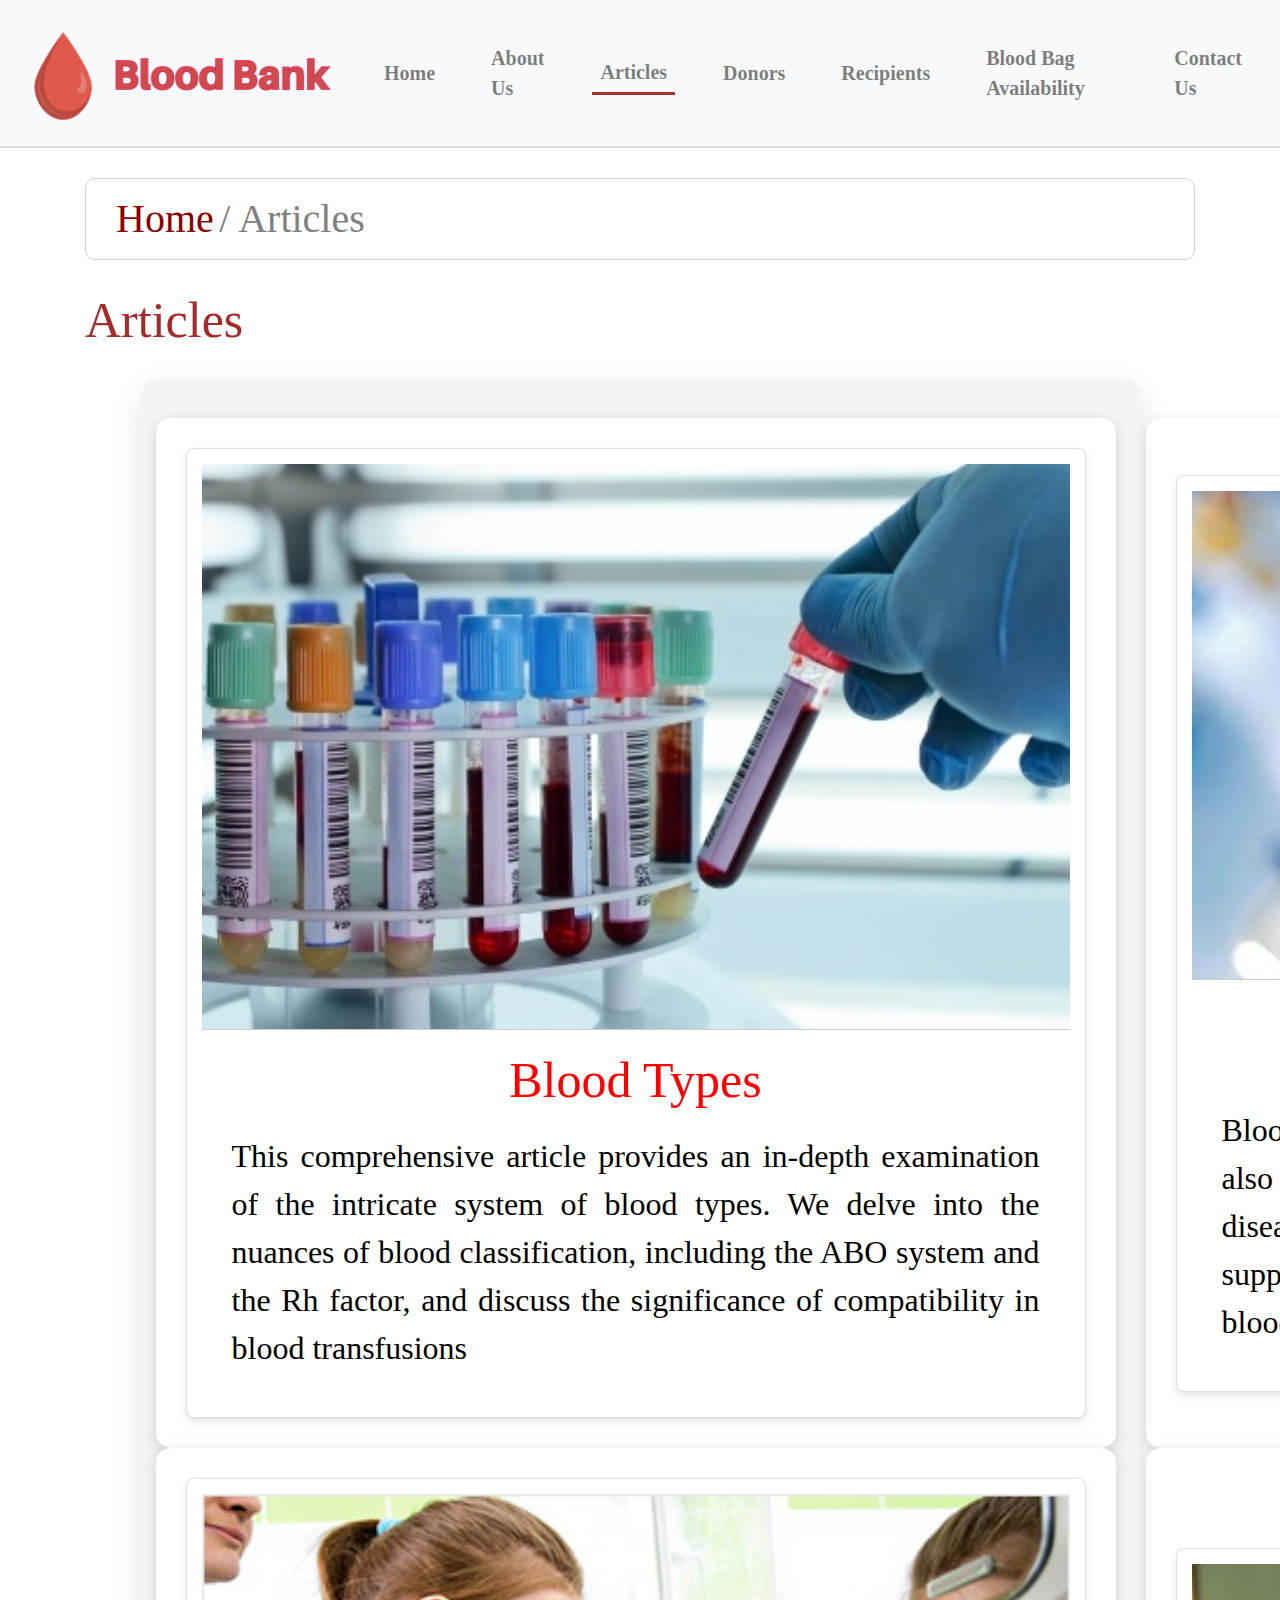
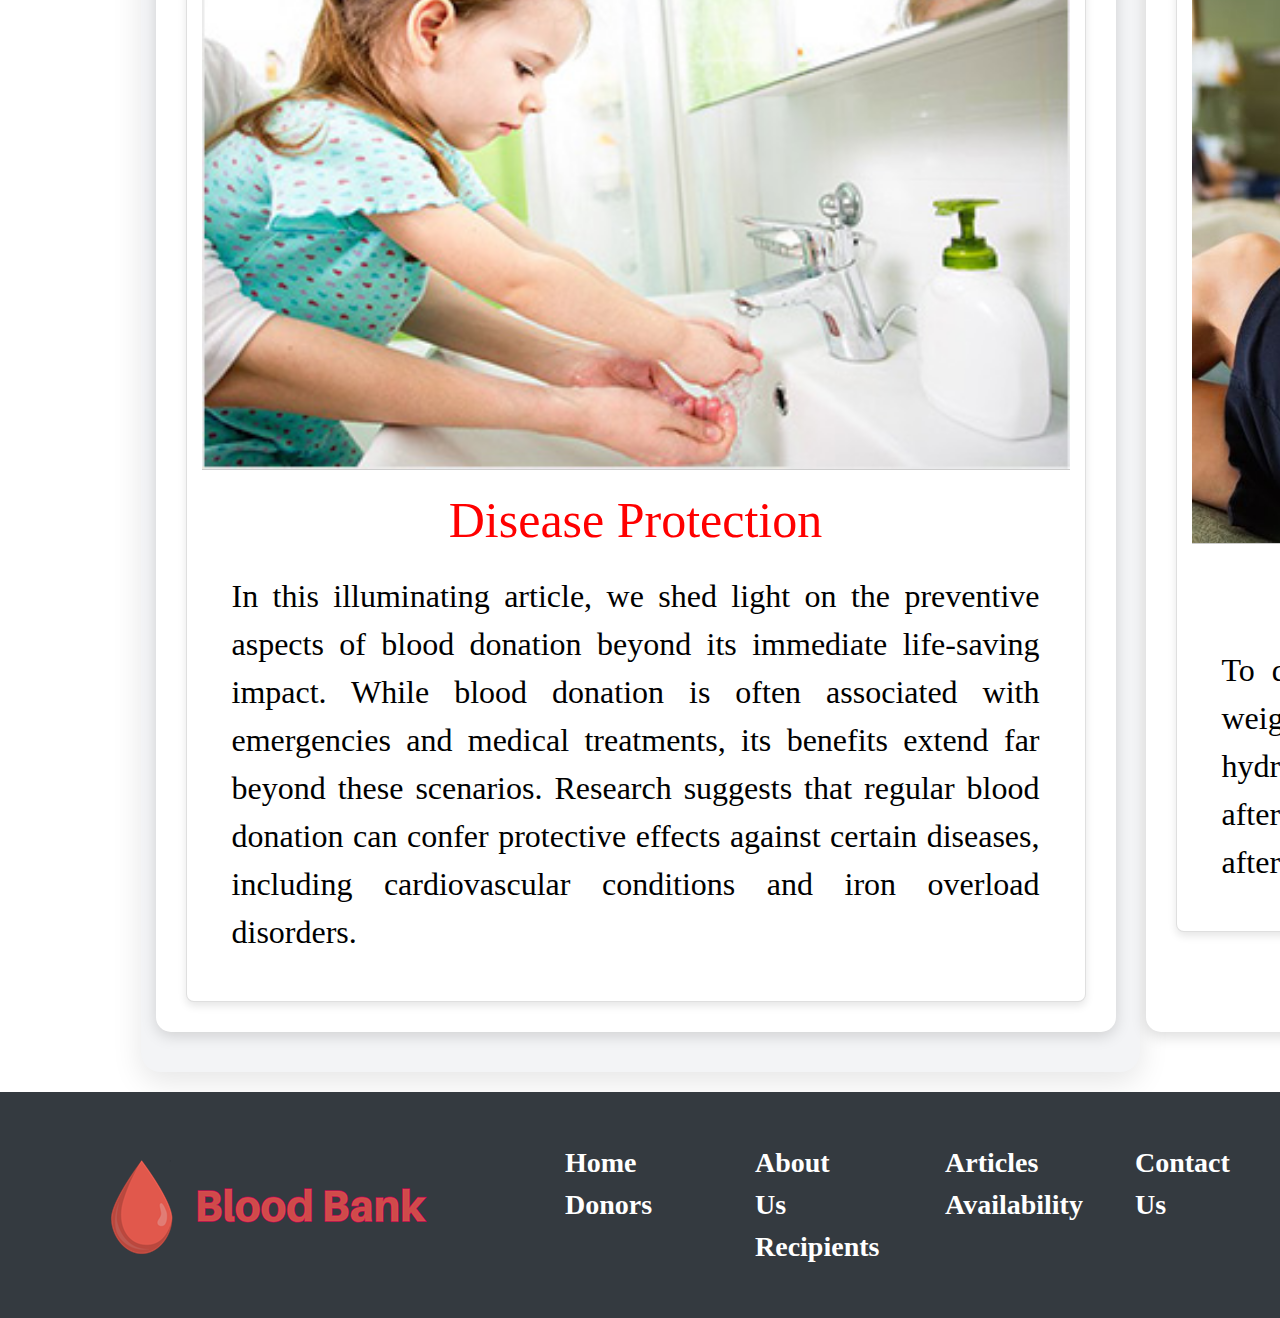
<file: article.html>
<!DOCTYPE html>
<html lang="en">

<head>
    <meta charset="UTF-8" />
    <meta name="viewport" content="width=device-width, initial-scale=1.0" />
    <meta http-equiv="X-UA-Compatible" content="ie=edge" />

    <!-- Website font and icons -->
    <!-- <link rel="stylesheet" href="https://use.fontawesome.com/releases/v5.8.1/css/all.css"
        integrity="sha384-50oBUHEmvpQ+1lW4y57PTFmhCaXp0ML5d60M1M7uH2+nqUivzIebhndOJK28anvf" crossorigin="anonymous"> -->

    <!-- Bootstrap CSS -->
    <link rel="stylesheet" href="https://maxcdn.bootstrapcdn.com/bootstrap/4.0.0/css/bootstrap.min.css" />
    <link rel="stylesheet" href="swiper.min.css">
    <link rel="stylesheet" type="text/css" href="style.css" />

    <title>Article</title>
</head>

<body>

    <!-- Navbar Start -->
    <section id="Nav2">
        <nav class="navbar navbar-expand-lg navbar-light bg-light">
            <a class="navbar-brand" href="index.html">
                <img src="logo.png" width="140" height="auto" alt="Logo">
            </a>
            <button class="navbar-toggler" type="button" data-toggle="collapse" data-target="#navbarSupportedContent"
                aria-controls="navbarSupportedContent" aria-expanded="false" aria-label="Toggle navigation">
                <span class="navbar-toggler-icon"></span>
            </button>

            <div class="collapse navbar-collapse" id="navbarSupportedContent">
                <ul class="navbar-nav ml-auto">
                    <li class="nav-item">
                        <a class="nav-link" href="index.html">Home</a>
                    </li>
                    <li class="nav-item">
                        <a class="nav-link" href="About-us.html">About Us</a>
                    </li>
                    <li class="nav-item">
                        <a class="nav-link selected" href="article.html">Articles</a>
                    </li>
                    <li class="nav-item">
                        <a class="nav-link" href="donor.html">Donors</a>
                    </li>
                    <li class="nav-item">
                        <a class="nav-link" href="Recipients.html">Recipients</a>
                    </li>
                    <li class="nav-item">
                        <a class="nav-link" href="bloodBag.html">Blood Bag Availability</a>
                    </li>
                    <li class="nav-item">
                        <a class="nav-link" href="contact-us.html">Contact Us</a>
                    </li>
                </ul>
            </div>
        </nav>
    </section>
    <!-- Navbar End -->

    <!-- Navigator Start -->
    <section id="navigator">
        <div class="container">
            <div class="path">
                <div class="path-main" style="color: darkred; display:inline-block; font-size: 40px;" >Home</div>
                <div class="path-direction" style="color: grey; display:inline-block; font-size: 40px;"> / Articles</div>
            </div>
        </div>
    </section>
    <!-- Navigator End -->

    <!-- Article Section Start -->
    <!-- <section id="article">
        <div class="container">
            <h2 style="display: inline-block; font-size: 40px; color: red;">Articles</h2>
            <div class="swiper-container">
                <div class="swiper-wrapper">
                    
                    <div class="swiper-slide">
                        <div class="card">
                            <div class="card-img-top" style="position: relative;">
                                <img src="p3.jpg" alt="Card image">
                            </div>
                            <div class="card-body">
                                <h4 class="card-title" style="color: red; font-size: 30px;">Blood Types</h4>
                                <p class="card-text">This comprehensive article provides an in-depth examination of the intricate system of blood types. We delve into the nuances of blood classification, including the ABO system and the Rh factor, and discuss the significance of compatibility in blood transfusions. Understanding blood types is paramount in healthcare settings, as it determines the suitability of donor blood for recipients and minimizes the risk of adverse reactions. We explore the characteristics of each blood type, their distribution in the population, and the implications for medical treatment and transfusion therapy.</p>
                            </div>
                        </div>
                        <div class="card">
                            <div class="card-img-top" style="position: relative;">
                                <img src="p4.jpg" alt="Card image">
                            </div>
                            <div class="card-body">
                                <h4 class="card-title" style="color: red; font-size: 30px;">Donations Benefits</h4>
                                <p class="card-text">In this article, we delve into the wide-ranging benefits of blood donation. Not only does donating blood provide a critical lifeline for individuals in need during emergencies and medical procedures, but it also offers numerous advantages for the donors themselves. Research suggests that regular blood donation can have positive effects on the donor's health, such as reducing the risk of cardiovascular diseases and certain types of cancer. Additionally, blood donation promotes the renewal of blood cells, which helps maintain overall vitality and well-being. By participating in blood donation programs, individuals not only contribute to the greater good of society but also reap significant health benefits for themselves.
                                </p>
                            </div>
                    </div>
                   
                    <div class="swiper-slide">
                        <div class="card">
                            <div class="card-img-top" style="position: relative;">
                                <img src="p1.jpg" alt="Card image">
                            </div>
                            <div class="card-body">
                                <h4 class="card-title" style="color: red; font-size: 30px;">How to Donate?</h4>
                                <p class="card-text">This comprehensive guide offers invaluable insights into the blood donation journey, empowering readers to become active participants in this life-saving endeavor. We break down the donation process into manageable steps, beginning with the preliminary eligibility assessment to determine suitability for donation. We provide practical tips and recommendations for donors, including dietary considerations, hydration strategies, and relaxation techniques to optimize the donation experience. Additionally, we offer guidance on what to expect during the donation procedure and how to care for oneself afterward. By demystifying the blood donation process and addressing common concerns and misconceptions, this article aims to inspire and educate individuals to take proactive steps towards making a positive impact on society.</p>
                            </div>
                        </div>
                        <div class="card">
                            <div class="card-img-top" style="position: relative;">
                                <img src="p5.jpg" alt="Card image">
                            </div>
                            <div class="card-body">
                                <h4 class="card-title" style="color: red; font-size: 30px;">Disease Protection</h4>
                                <p class="card-text">In this illuminating article, we shed light on the preventive aspects of blood donation beyond its immediate life-saving impact. While blood donation is often associated with emergencies and medical treatments, its benefits extend far beyond these scenarios. Research suggests that regular blood donation can confer protective effects against certain diseases, including cardiovascular conditions and iron overload disorders. Furthermore, blood donation plays a crucial role in supporting community healthcare initiatives by ensuring an adequate blood supply for patients in need. By exploring the intersection of blood donation and disease prevention, readers will gain a deeper understanding of the holistic benefits of this altruistic act and its contribution to public health.</p>
                            </div>
                        </div>
                    </div>
                </div>
                <div class="swiper-pagination"></div>
            </div>
        </div>
    </section> -->
    <section id="articles">
        <div class="container">
            <h2 style="display: inline-block;color: brown; font-size: 50px; text-align: center; ">Articles</h2>
            <div class="swiper-container">
            
                <div class="swiper-wrapper">
                    <div class="swiper-slide">
                        <div class="card">
                            <div class="card-img-top" style="position: relative;">
                                <img src="p3.jpg" alt="Card image" width="400px">
                            </div>
                            <div class="card-body">
                                <h4 class="card-title" style="font-size: 50px; color: red;">Blood Types</h4>
                                <p class="card-text">This comprehensive article provides an in-depth examination of the intricate system of blood types. We delve into the nuances of blood classification, including the ABO system and the Rh factor, and discuss the significance of compatibility in blood transfusions</p>

                            </div>
                        </div>
                    </div>
                    <div class="swiper-slide">
                        <div class="card">
                            <div class="card-img-top" style="position: relative;">
                                <img src="p4.jpg" alt="Card image" width="400px" height="300px">
                                <button class="like"><i class="fas fa-heart icon-large"></i></button>
                            </div>
                            <div class="card-body">
                                <h4 class="card-title" style="font-size: 50px; color: red;">Donations Benefits</h4>
                                <p class="card-text">Blood donation not only saves lives during emergencies but also offers health benefits to donors, reducing the risk of diseases like heart disease and cancer. It plays a crucial role in supporting community healthcare by ensuring an adequate blood supply for patients in need. </p>
                               
                            </div>
                        </div>
                    </div>
                </div>
                <div>
                    <div class="swiper-wrapper">
                    <div class="swiper-slide">
                        <div class="card ">
                            <div class="card-img-top" style="position: relative;">
                                <img src="p1.jpg" alt="Card image" height="300px">
                                
                            </div>
                            <div class="card-body">
                                <h4 class="card-title" style="font-size: 50px; color: red;">Disease Protection</h4>
                                <p class="card-text">In this illuminating article, we shed light on the preventive aspects of blood donation beyond its immediate life-saving impact. While blood donation is often associated with emergencies and medical treatments, its benefits extend far beyond these scenarios. Research suggests that regular blood donation can confer protective effects against certain diseases, including cardiovascular conditions and iron overload disorders.</p>
                                
                            </div>
                        </div>
                    </div>
                    <div class="swiper-slide">
                        <div class="card">
                            <div class="card-img-top" style="position: relative;">
                                <img src="p5.jpg" alt="Card image" width="400px">
                                
                            </div>
                            <div class="card-body">
                                <h4 class="card-title" style="font-size: 50px; color: red;">How To Donate?</h4>
                                <p class="card-text">To donate blood, ensure you're healthy and meet age and weight requirements. Visit a donation center, eat well, and stay hydrated beforehand. The process takes around 10 minutes, after which you rest and rehydrate. Avoid strenuous activity afterward. You can donate every two months.</p>
                                
                            </div>
                        </div>
                    </div>
            </div>
        </div>
    </section>
    <!-- Article Section End -->

    <!-- Footer Start -->
    <section id="footer">
        <div class="container">
            <div class="row">
                <div class="col-md-6 col-lg-4">
                    <div class="foot-info">
                        <img src="logo.png" alt="Logo">
                    </div>
                </div>
                <div class="col-md-6 col-lg-8 footer-menu">
                    <div class="row">
                        <div class="col-sm-6 col-md-3">
                            <ul class="menu">
                                <li><a href="index.html">Home</a></li>
                                <li><a href="donor.html">Donors</a></li>
                            </ul>
                        </div>
                        <div class="col-sm-6 col-md-3">
                            <ul class="menu">
                                <li><a href="About-us.html">About Us</a></li>
                                <li><a href="Recipients.html">Recipients</a></li>
                            </ul>
                        </div>
                        <div class="col-sm-6 col-md-3">
                            <ul class="menu">
                                <li><a href="article.html">Articles</a></li>
                                <li><a href="bloodBag.html">Availability</a></li>
                            </ul>
                        </div>
                        <div class="col-sm-6 col-md-3">
                            <ul class="menu">
                                <li><a href="contact-us.html">Contact Us</a></li>
                            </ul>
                        </div>
                    </div>
                </div>
            </div>
        </div>
    </section>
    <!-- Footer End -->

    <!-- Optional JavaScript -->
    <script src="https://code.jquery.com/jquery-3.2.1.min.js"></script>
    <script src="https://maxcdn.bootstrapcdn.com/bootstrap/4.0.0/js/bootstrap.min.js"></script>
    <script src="https://cdnjs.cloudflare.com/ajax/libs/popper.js/1.12.9/umd/popper.min.js"></script>
    <script type="text/javascript" src="swiper.min.js"></script>
   <script src="swiper.js"></script>
   <script src="main.js"></script>
</body>

</html>
</file>
<file: style.css>
body {
    font-family: "Times New Roman", Times, serif;
    height: 100%;
  }

.navbar {
  background-color: white; 
  padding: 10px 0; 
  border-bottom: 2px solid #ddd; 
}

.navbar-brand img {
  width: 340px; 
  height: auto;
}

/* Navigation links styling */
.navbar-nav {
  margin-right: auto; /* Push navigation links to the right */
  display: flex; /* Align items in a single line */
  align-items: center; /* Center the links vertically */
}

.nav-item {
  margin-right: 20px; /* Add spacing between nav links */
}

.nav-link {
  color: #555; /* Text color of the nav links */
  font-size: 20px; /* Adjust the font size */
  font-weight: bold; /* Bold font for links */
  text-transform: capitalize; /* Capitalize first letter */
  padding: 5px 10px; /* Padding for spacing around the links */
}

.nav-link:hover {
  color: #a83232; /* Hover effect: change text color to red */
  text-decoration: none; /* Remove underline on hover */
}

.nav-link.selected {
  color: #a83232; /* Active link color (red) */
  border-bottom: 3px solid #a83232; /* Active link underlined in red */
}

/* Header Banner Styling */
.header-banner {
  background-color: #a83232; /* Red background for header */
  color: white; /* White text color */
  text-align: center; /* Center-align the content */
  padding: 50px 0; /* Padding for spacing */
  font-size: 36px; /* Font size for the header text */
  font-weight: bold; /* Bold font */
}

.header-banner img {
  width: 100px; /* Optional: Adjust size of any images in the banner */
  height: auto;
}
  
   
  #Pre-header {
    /* background-position: center;
    background-size: cover;
    background-repeat: no-repeat; */
    height: 600px;
  }
   
 
  #header .container {
    width: 37%;
    margin-right: 0;
    padding: 30px 35px 40px 10px;
    text-align: left;
  }
   
  #header .container h1 {
    color: darkred;
    margin-top: 100px;
  }
   
  #header .container h4 {
    color: rgb(51, 58, 65);
    line-height: 1.4em;
    margin-bottom: 20px;
  }
   
  #header .more {
    color: darkorange;
    background: rgb(51, 58, 65);
    font-size: 18px;
    padding: 5px 35px 5px 35px;
    margin-left: 0px 18px 0px 5px;
    border-radius: 5px;
  }
   
  #header .more:hover {
    color: red;
    transition: color 0.5s;
  } 
   
   
  #header {
    background-image: url(../imgs/header2.jpg);
    background-position: center center;
    background-size: auto 80%;
    background-repeat: no-repeat;
    background-color: white;
    height: 500px;
  }
   
  #header .container {
    width: 37%;
    margin-right: 0;
    padding: 30px 35px 40px 10px;
    text-align: left;
  }
   
  #header .container h1 {
    color: darkred;
    margin-top: 100px;
  }
   
  #header .container h4 {
    color: rgb(51, 58, 65);
    line-height: 1.4em;
    margin-bottom: 20px;
  }
   
  #header .more {
    color: darkorange;
    background: rgb(51, 58, 65);
    font-size: 18px;
    padding: 5px 35px 5px 35px;
    margin-left: 0px 18px 0px 5px;
    border-radius: 5px;
  }
   
  #header .more:hover {
    color: red;
    transition: color 0.5s;
  }
  #sub-header {
    width: 100%;
    height: auto;
    background-color: blue; 
}

#sub-header .container {
    width: 100%;
    max-width: 100%;
    margin: 0 auto;
}

#sub-header img {
    width: 100%;
    height: auto;
    display: block;
}
.swiper-container {
  width: 90%;
  margin: 20px auto;
  padding: 40px 0;
  background: #f3f4f6;
  border-radius: 20px;
  box-shadow: 0 10px 30px rgba(0, 0, 0, 0.1);
}

/* Swiper Wrapper */
.swiper-wrapper {
  display: flex;
}

/* Individual Slide Styling */
.swiper-slide {
  display: flex;
  flex-direction: column;
  justify-content: center;
  align-items: center;
  background: #ffffff;
  padding: 20px;
  margin: 0 15px; /* Spacing between slides */
  border-radius: 15px;
  text-align: center;
  box-shadow: 0 4px 15px rgba(0, 0, 0, 0.15);
  transition: transform 0.3s ease-in-out;
}

.swiper-slide:hover {
  transform: scale(1.05);
}

/* Slide Image */
.slide-image {
  width: 100%;
  height: 150px; /* Adjust height for a consistent look */
  object-fit: cover;
  border-radius: 10px;
  margin-bottom: 15px;
  width: 230px;
}

/* Card Style for Testimonial Cards */
.card {
  background: #fff;
  padding: 15px;
  margin: 10px;
  border-radius: 10px;
  box-shadow: 0px 5px 15px rgba(0, 0, 0, 0.1);
  width: 100px; /* Reduce width */
}

.card-btn {
  width: 150px; /* Adjust width */
  height: 50px; /* Adjust height */
  font-size: 20px; /* Adjust font size */
  padding: 10px 20px; /* Add padding for better sizing */
  background-color: #ff4d4d; /* Set background color (Optional) */
  color: white; /* Button text color */
  border: none; /* Remove border */
  border-radius: 8px; /* Add rounded corners */
  cursor: pointer; /* Pointer cursor */
  transition: transform 0.3s ease; /* Add smooth transition effect */
}

/* Add hover effect for buttons */
.card-btn:hover {
  transform: scale(1.1); /* Slightly enlarge the button when hovered */
  background-color: #e63946; /* Optional hover color */
}

/* Card Heading */
.card h3 {
  font-size: 28px;
  font-weight: 700;
  color:red ;
  margin-bottom: 10px;
}

/* Card Description */
.card p {
  font-size: 24px;
  color: black;
}

/* Swiper Navigation Arrows */
.swiper-button-next,
.swiper-button-prev {
  width: 40px;
  height: 40px;
  background-size: 40px 40px;
  background-color: rgba(0, 0, 0, 0.6);
  border-radius: 50%;
  top: 50%;
  margin-top: -20px;
  cursor: pointer;
}

/* Adjust Arrow Icons */
.swiper-button-next::after,
.swiper-button-prev::after {
  font-size: 16px;
  color: white;
}

/* Pagination Styling */
.swiper-pagination-bullet {
  background: #007aff;
  opacity: 0.6;
}

.swiper-pagination-bullet-active {
  background: #005bb5;
  opacity: 1;
}

@media (max-width: 768px) {
  .swiper-slide {
      width: 90%; 
  }

  .swiper-button-next, .swiper-button-prev {
      display: none; 
  }
}
   
  #Guide {
    overflow: hidden;
    padding-top: 50px;
    color: darkred;
  }
  #Guide .container {
    display: flex;
    justify-content: center; 
  }
  #Guide .box {
    border: 1px solid #ccc;
    padding: 20px;
    text-align: center; 
  }
  #Guide img {
    margin-bottom: 10px; 
  }
  #Guide p {
    margin-top: 0;
    margin-bottom: 10px;
  }
  #Guide h2:last-child {
    margin-bottom: 10px; 
  }
  button[type="submit"] {
    width: 100%;
    padding: 10px;
    background-color: #b5b9b6;
    color: white;
    border: none;
    cursor: pointer;
  }
  button[type="submit"]:hover {
    background-color: #890a0a;
  }
  
  #header {
    width: 100%;
    height: auto;
    display: block;
}

#header .container {
    max-width: 100%;
    height: auto;
    overflow: hidden; 
}

#header img {
    width: 100%;
    height: auto; 
    object-fit: cover;
    display: block; 
}

  

#footer {
  background-color: #343a40; /* Dark background */
  padding: 20px 0; /* Space between the top and bottom of the footer */
}

#footer .container {
  display: flex;
  justify-content: space-between; /* Spacing between elements */
  align-items: center; /* Vertically align elements */
  flex-wrap: wrap; /* Wrap elements on smaller screens */
}


.footer-menu {
  display: flex;
  justify-content: space-around;
  flex: 1; /* Ensure the menu items take up space evenly */
}

.footer-menu ul {
  list-style: none;
  padding: 0;
  margin: 0;
}

.footer-menu li {
  display: inline-block;
  margin: 0 20px; /* Space between menu items */
}

.footer-menu li a {
  color: #ffffff; /* White text */
  text-decoration: none;
  font-weight: bold;
  font-size: 38px;
}

.footer-menu li a:hover {
  text-decoration: underline; /* Underline on hover */
}

/* Responsive design for smaller screens */
@media (max-width: 768px) {
  .footer-menu {
      flex-direction: column; /* Stack vertically on smaller screens */
      text-align: center;
  }

  .footer-menu li {
      display: block;
      margin: 10px 0;
  }
}
/*styling for About us */
#team-members {
  background-color: #f8f9fa; /* Light background color */
  padding: 50px 0; /* Add padding */
  text-align: center; /* Center-align content */
}
 
.team-member {
  background-color: #fff; /* White background color for each member */
  padding: 20px; /* Add padding */
  border-radius: 10px; /* Rounded corners */
  box-shadow: 0 4px 8px rgba(0, 0, 0, 0.1); /* Add shadow for depth */
  transition: transform 0.3s ease-in-out; /* Smooth transition */
  margin-bottom: 30px; /* Add space between members */
}
 
.team-member:hover {
  transform: translateY(-10px); /* Move up on hover */
}
 
.team-member img {
  max-width: 100%;
  height: auto;
  border-radius: 50%; /* Make images circular */
  margin-bottom: 20px; /* Add some space below the image */
  box-shadow: 0 0 15px rgba(0, 0, 0, 0.1); /* Add shadow to images */
}
 
.team-member h4 {
  font-size: 1.5rem; /* Larger font size for member names */
  margin-bottom: 10px; /* Add space below the name */
  color: #333; /* Dark text color */
}
 
.team-member p {
  font-size: 1rem; /* Regular font size for additional info */
  color: #666; /* Slightly lighter text color */
}
 
/* Style for LinkedIn and GitHub icons */
.team-member a img {
  margin-right: 10px; /* Add space between icons */
  width: 30px; /* Set width for icons */
  height: 30px; /* Set height for icons */
  justify-content: center; /* Center icons horizontally */
}

/* Style for ERD */
.erd {
  background-color: #fff; /* White background color for each member */
  padding: 20px; /* Add padding */
  border-radius: 10px; /* Rounded corners */
  box-shadow: 0 4px 8px rgba(0, 0, 0, 0.1); /* Add shadow for depth */
  transition: transform 0.3s ease-in-out; /* Smooth transition */
  margin-bottom: 30px; /* Add space between members */
}

.erd:hover {
  transform: translateY(-10px); /* Move up on hover */
}

.erd img {
  max-width: 100%;
  height: auto;
  object-fit: cover;
  margin-bottom: 20px; /* Add some space below the image */
  box-shadow: 0 0 15px rgba(0, 0, 0, 0.1); /* Add shadow to images */
}

.erd h4 {
  font-size: 1.5rem; /* Larger font size for member names */
  margin-bottom: 10px; /* Add space below the name */
  color: #333; /* Dark text color */
}

.erd p {
  font-size: 1rem; /* Regular font size for additional info */
  color: #666; /* Slightly lighter text color */
}

/* Style for LinkedIn and GitHub icons */
.erd a img {
  margin-right: 10px; /* Add space between icons */
  width: 30px; /* Set width for icons */
  height: 30px; /* Set height for icons */
  justify-content: center; /* Center icons horizontally */
}
#navigator .container .path {
  border: 1px solid lightgrey;
  border-radius: 10px;
  font-size: 22px;
  padding: 10px 20px 10px 30px;
  margin: 30px 0px 30px 0px;
  width: 100%;
}
#footer {
  background-color: #343a40; /* Dark background */
  padding: 50px 0; /* Space between the top and bottom of the footer */
}

#footer .container {
  display: flex;
  justify-content: space-between; /* Spacing between elements */
  align-items: center; /* Vertically align elements */
  flex-wrap: wrap; /* Wrap elements on smaller screens */
}


.footer-menu {
  display: flex;
  justify-content: space-around;
  flex: 1; /* Ensure the menu items take up space evenly */
}

.footer-menu ul {
  list-style: none;
  padding: 0;
  margin: 0;
}

.footer-menu li {
  display: inline-block;
  margin: 0 100px; /* Space between menu items */
}

.footer-menu li a {
  color: #ffffff; /* White text */
  text-decoration: none;
  font-weight: bold;
  font-size: 28px;
}

.footer-menu li a:hover {
  text-decoration: underline; /* Underline on hover */
}

/* Responsive design for smaller screens */
@media (max-width: 768px) {
  .footer-menu {
      flex-direction: column; /* Stack vertically on smaller screens */
      text-align: center;
  }

  .footer-menu li {
      display: block;
      margin: 10px 0;
  }
}
/* Container for the cards */
/* Container for the cards */
/* Container for the cards */
/* Container for the cards */
/* .cards-container {
  display: flex;
  flex-wrap: wrap;
  justify-content: flex-start; 
  gap: 20px; 
  padding: 20px;
  margin-left: 0; 
  margin-right: 0; 
  width: 100%; 
  max-width: 1200px; 
  box-sizing: border-box; 
} */

/* Individual card styling */
.card {
  background-color: #fff;
  box-shadow: 0 4px 8px rgba(0, 0, 0, 0.1);
  border-radius: 8px;
  width: 900px; 
  /* margin: 10px; */
}

.card img {
  width: 100%;
  height: auto;
  border-bottom: 1px solid #ccc;
}

.card h2 {
  font-size: 2.5rem;
  margin: 10px;
  text-align: center;
}

.card p {
  padding: 10px;
  text-align: justify;
  font-size: 2rem;
}

/* Adjust for responsiveness */
@media (max-width: 768px) {
  .cards-container {
    flex-direction: column;
    align-items: flex-start; /* Align cards to the left even on small screens */
    padding: 0; /* Remove padding for smaller screens */
  }

  .card {
    width: 100%;
  }
}
/* .carousel-indicators {
  display: none; 
} */
.swiper-pagination {
  display: none;
}

/* Additional styling for the article content */
#article .container .head-img {
  display: block;
  margin-left: auto;
  margin-right: auto;
  margin-top: 30px;
  margin-bottom: 30px;
  width: 60%;
  border: 10px solid rgb(226, 226, 226);
}

#article .container .details-container {
  border: 1px solid lightgray;
  padding-bottom: 30px;
}

#article .container .details-container p {
  margin: 30px 30px 20px 30px;
  font-size: 20px;
}

#article .container .details-container a {
  font-size: 20px;
  padding-left: 30px;
}

#article .container .icons {
  padding: 10px 0px 0px 30px;
}

#article .container .icons .fab {
  padding: 0px 15px 0px 0px;
}

#article .container .icons i:hover {
  transform: translate(0, -10px);
  -webkit-transform: translate(0, -10px);
  -o-transform: translate(0, -10px);
  -moz-transform: translate(0, -10px);
  transition-delay: 0.1s;
  transition-duration: 0.5s;
}

#article .container .details-container .title {
  text-align: center;
  background-color: darkred;
  color: white;
  padding-top: 12px;
  border-top-right-radius: 5px;
  border-top-left-radius: 5px;
  font-size: 28px;
  height: 70px;
}

#article #articles {
  margin-bottom: 90px;
}
nav {
  background-color: #fff;
  padding: 1rem;
  border-bottom: 1px solid #ddd;
}

nav a {
  text-decoration: none;
  color: #333;
  margin: 0 10px;
  font-size: 16px;
}
#donator .container {
  border: 1px solid lightgray;
  border-radius: 5px;
  width: 60000%;
  padding-top: 30px;
  padding-bottom: 40px;
  margin-bottom: 10%;
  box-shadow: 2px 2px 5px 5px #e7e6e6;
}
 
/* #donator .container p{
  margin: 50px 40px 50px 40px;
  font-size: 20px;
  color: gray;
  text-align: justify;
}
  */
#donator .container table tr th{
  background-color: darkred;
  color: white;
  padding-left: 60px;
   width: 800vw; 
  
}
 
/* #donator .container table tr td{
  padding-left: 20px;
}
  */
/* #donator .container table tr{
  margin-bottom: 30px;
  border: 1px solid darkred;
  border-radius: 10px;
} */
 
#donator .container table {
  font-size: 28px;
  border: 1px solid darkred;
  border-radius: 10px;
  width: 400%;
}
 
/* #donator .container iframe{
  display: block;
  margin-left: auto;
  margin-right: auto
}  */

input[type="text"],  input[type="date"], input[type="tel"] {
  width: 100%; /* Makes the input field take up 100% of the parent container */
  padding: 20px; /* Adds padding inside the input for better appearance */
  box-sizing: border-box; /* Ensures padding and borders are included in the width */
  height: 60%;
  font-size: 30px;
}

/* For a specific form container, you can target it like this */
.form-container input[type="text"], 
.form-container input[type="date"] {
  width: 1000%; /* Adjust the width as needed */
  padding: 10px;
  height: 100px;
}
.card {
  margin: 10px; /* Add margin around cards */
}

.swiper-slide {
  display: flex; /* Flexbox to allow cards to align properly */
  justify-content: space-around; /* Space cards evenly */
}
#contact .container {
  display: flex;
  justify-content: center; 
  align-items: center; 
  flex-direction: column;
  height: 70vh; 
}

/* #contact .container img {
  display: block;
  margin-left: auto;
  margin-right: auto;
  margin-top: 30px;
  margin-bottom: 30px;
  width: 50%; 
} */

/* #contact .container .call {
  border: 1px solid lightgray;
  border-radius: 5px;
  padding-left: 0;
  padding-right: 0;
  padding-bottom: 30px;
  margin: 0 auto 40px auto; 
  box-shadow: 2px 2px 5px 5px #e7e6e6;
  width: 50%; 
} */
/* #contact .container .info {
  border: 1px solid lightgray;
  border-radius: 5px;
  padding-left: 0;
  padding-right: 0;
  padding-bottom: 30px;
  margin: 0 auto 40px auto; 
  box-shadow: 2px 2px 5px 5px #e7e6e6;
  width: 50%; 
} */

/* #contact .container .col-md-6 {
  max-width: 100%; 
} */

/* #contact .container .call hr {
  margin-bottom: 40px;
  margin-top: 40px;
} */
/* 
#contact .container .call h4 {
  padding-left: 20px;
  padding-bottom: 10px;
  font-size: 18px; 
  line-height: 1.5;
} */

/* #contact .container .call h3 {
  margin: 40px 0px 30px 0px;
  text-align: center;
  color: darkred;
}

#contact .container .call .icons {
  text-align: center;
}

#contact .container .call .icons .fab {
  padding: 0px 15px 0px 15px;
} */

#contact .container .call .icons i:hover {
  transform: translate(0, -10px);
  -webkit-transform: translate(0, -10px);
  -o-transform: translate(0, -10px);
  -moz-transform: translate(0, -10px);
  transition-delay: 0.1s;
  transition-duration: 0.5s;
}

#contact .container .call .fa-facebook-square {
  color: darkblue;
}

#contact .container .call .fa-whatsapp-square {
  color: darkgreen;
}

#contact .container .call .fa-twitter-square {
  color: blue;
}

#contact .container .call .fa-youtube-square {
  color: darkred;
}

#contact .container .call .fa-google-plus-square {
  color: orangered;
}

#contact .container .title {
  text-align: center;
  background-color: darkred;
  color: white;
  padding-top: 12px;
  border-top-right-radius: 5px;
  border-top-left-radius: 5px;
  font-size: 28px;
  height: 70px;
}

#contact .container form input {
  width: 85%;
  font-size: 20px;
  height: 50px;
  margin: 20px 0px 0px 0px;
  display: block;
  margin-left: auto;
  margin-right: auto;
  border: 1px solid lightgray;
  padding-left: 10px;
  border-radius: 5px;
}

#contact .container form textarea {
  width: 85%;
  font-size: 20px;
  margin: 20px 0px 0px 0px;
  display: block;
  margin-left: auto;
  margin-right: auto;
  border: 1px solid lightgray;
  padding-left: 10px;
  border-radius: 5px;
  resize: none;
}

#contact .container form button {
  font-size: 20px;
  border-radius: 10px;
  padding: 10px 40px 10px 40px;
  margin-top: 5px;
  background-color: darkred;
  color: white;
}

#contact .container form button:hover {
  background-color: rgba(9, 0, 29, 0.781);
  color: white;
}

#contact .container form .reg-group {
  text-align: center;
  margin-top: 30px;
}
.details-container {
  width: 300px;
  margin: auto;
  padding: 20px;
  text-align: center;
}
</file>
